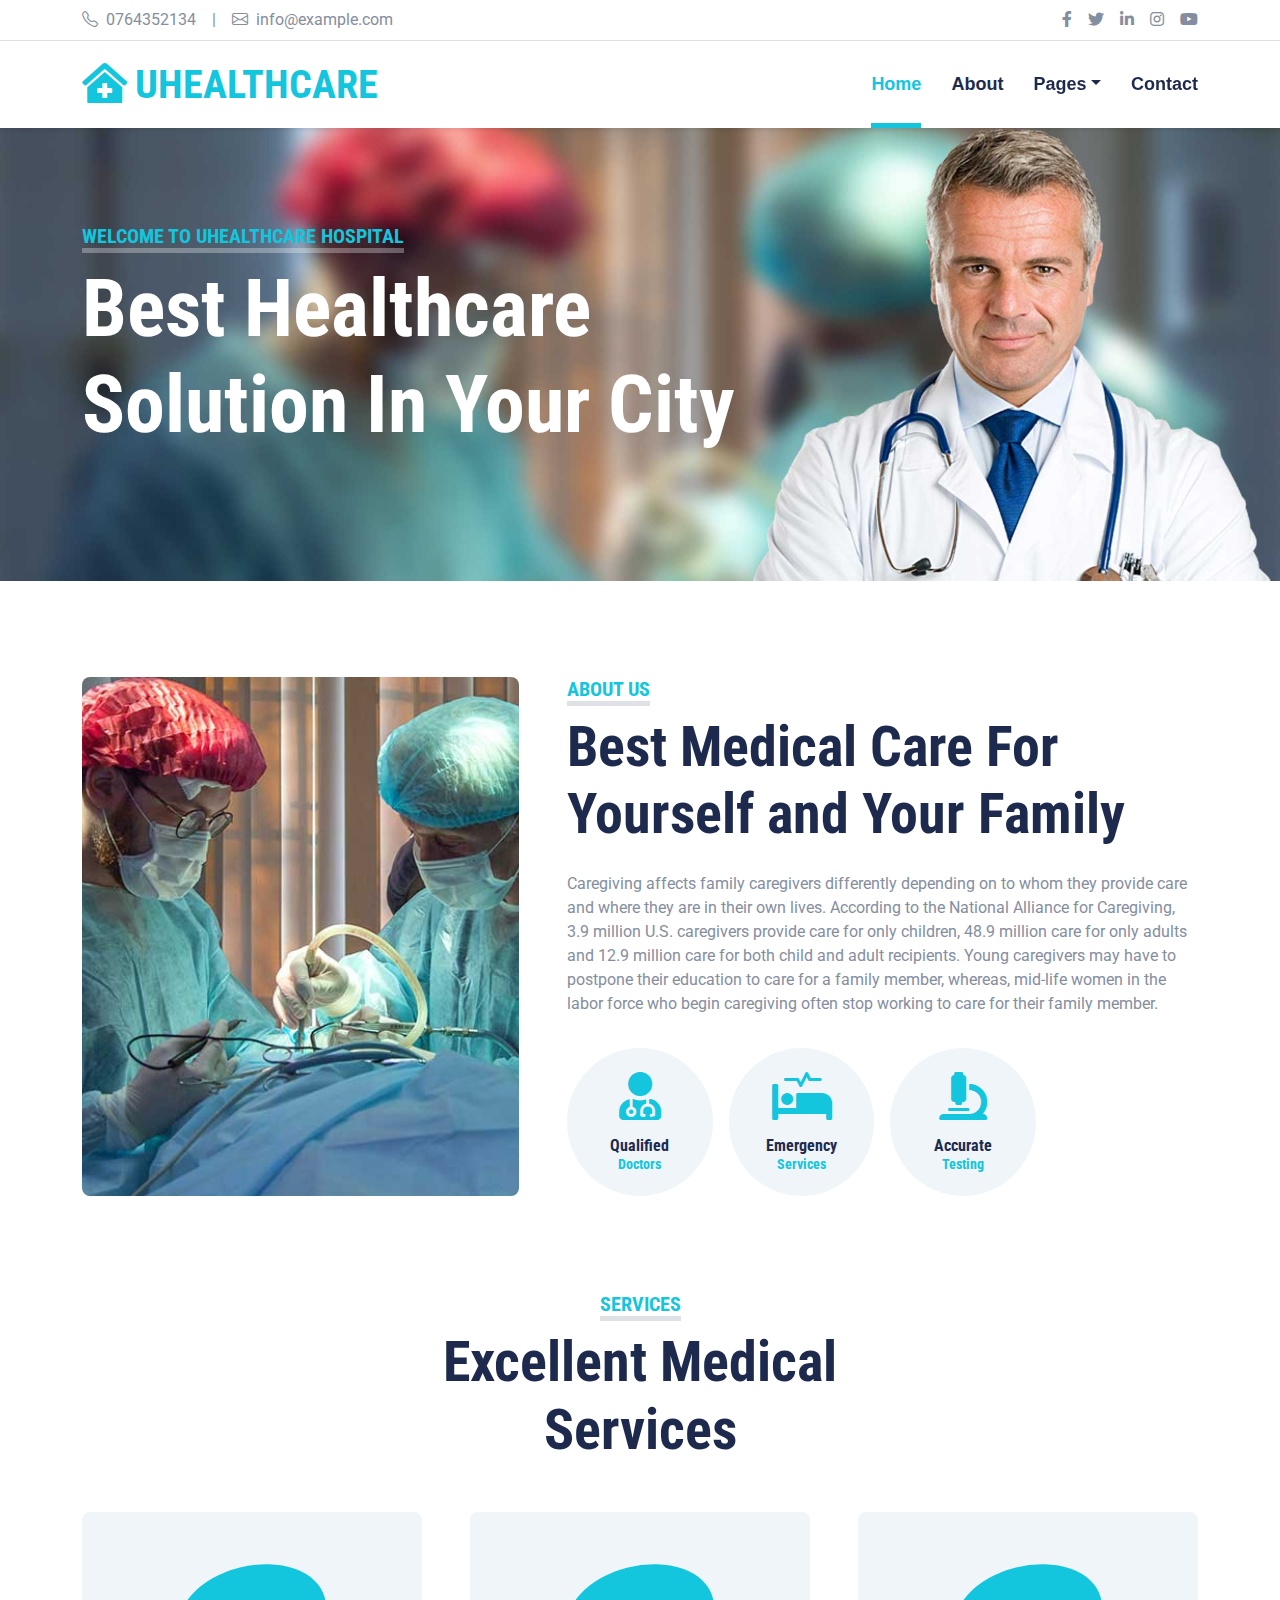
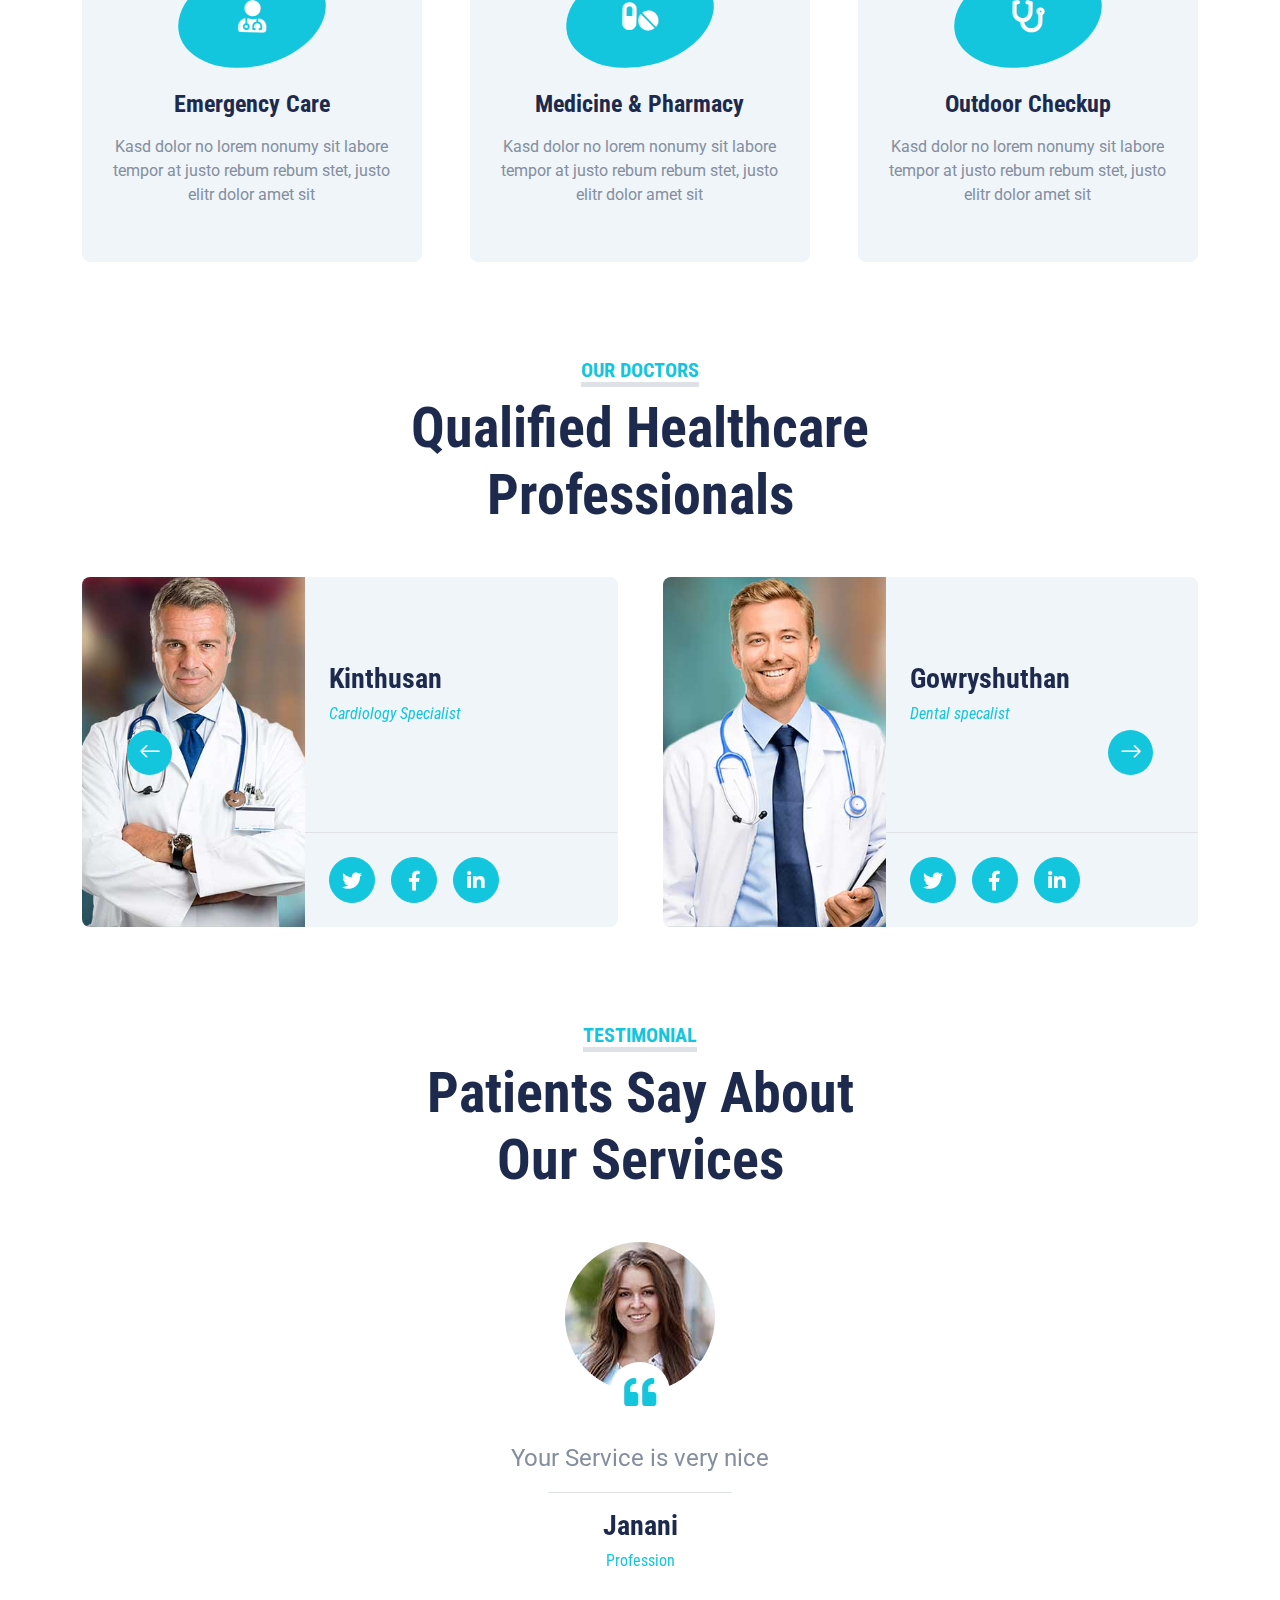
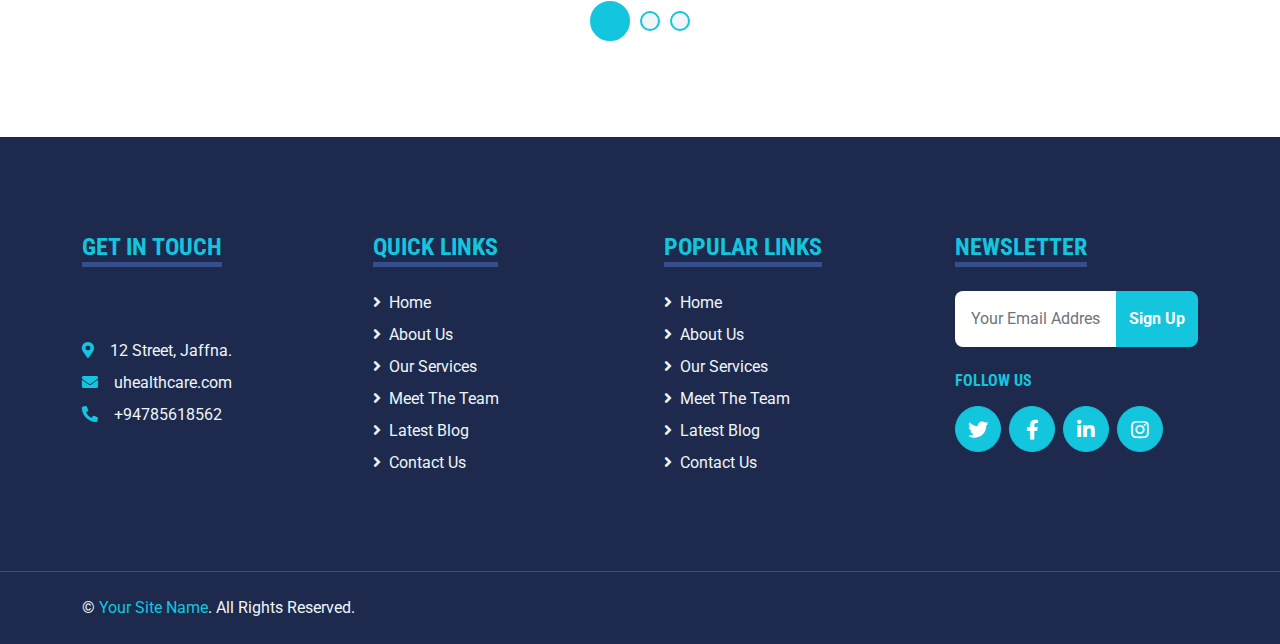
<file: index.html>
<!DOCTYPE html>
<html lang="en">

<head>
    <meta charset="utf-8">
    <title>UHealthcare - Hospital </title>
    <meta content="width=device-width, initial-scale=1.0" name="viewport">
    <meta content="Free HTML Templates" name="keywords">
    <meta content="Free HTML Templates" name="description">

    <!-- Favicon -->
    <link href="img/favicon.ico" rel="icon">

    <!-- Google Web Fonts -->
    <link rel="preconnect" href="https://fonts.gstatic.com">
    <link href="https://fonts.googleapis.com/css2?family=Roboto+Condensed:wght@400;700&family=Roboto:wght@400;700&display=swap" rel="stylesheet">  

    <!-- Icon Font Stylesheet -->
    <link href="https://cdnjs.cloudflare.com/ajax/libs/font-awesome/5.15.0/css/all.min.css" rel="stylesheet">
    <link href="https://cdn.jsdelivr.net/npm/bootstrap-icons@1.4.1/font/bootstrap-icons.css" rel="stylesheet">

    <!-- Libraries Stylesheet -->
    <link href="lib/owlcarousel/assets/owl.carousel.min.css" rel="stylesheet">
    <link href="lib/tempusdominus/css/tempusdominus-bootstrap-4.min.css" rel="stylesheet" />

    <!-- Customized Bootstrap Stylesheet -->
    <link href="css/bootstrap.min.css" rel="stylesheet">

    <!-- Template Stylesheet -->
    <link href="css/style.css" rel="stylesheet">
</head>

<body>
    <!-- Topbar Start -->
    <div class="container-fluid py-2 border-bottom d-none d-lg-block">
        <div class="container">
            <div class="row">
                <div class="col-md-6 text-center text-lg-start mb-2 mb-lg-0">
                    <div class="d-inline-flex align-items-center">
                        <a class="text-decoration-none text-body pe-3" href=""><i class="bi bi-telephone me-2"></i>0764352134</a>
                        <span class="text-body">|</span>
                        <a class="text-decoration-none text-body px-3" href=""><i class="bi bi-envelope me-2"></i>info@example.com</a>
                    </div>
                </div>
                <div class="col-md-6 text-center text-lg-end">
                    <div class="d-inline-flex align-items-center">
                        <a class="text-body px-2" href="">
                            <i class="fab fa-facebook-f"></i>
                        </a>
                        <a class="text-body px-2" href="">
                            <i class="fab fa-twitter"></i>
                        </a>
                        <a class="text-body px-2" href="">
                            <i class="fab fa-linkedin-in"></i>
                        </a>
                        <a class="text-body px-2" href="">
                            <i class="fab fa-instagram"></i>
                        </a>
                        <a class="text-body ps-2" href="">
                            <i class="fab fa-youtube"></i>
                        </a>
                    </div>
                </div>
            </div>
        </div>
    </div>
    <!-- Topbar End -->


    <!-- Navbar Start -->
    <div class="container-fluid sticky-top bg-white shadow-sm">
        <div class="container">
            <nav class="navbar navbar-expand-lg bg-white navbar-light py-3 py-lg-0">
                <a href="index.html" class="navbar-brand">
                    <h1 class="m-0 text-uppercase text-primary"><i class="fa fa-clinic-medical me-2"></i>UHealthcare </h1>
                </a>
                <button class="navbar-toggler" type="button" data-bs-toggle="collapse" data-bs-target="#navbarCollapse">
                    <span class="navbar-toggler-icon"></span>
                </button>
                <div class="collapse navbar-collapse" id="navbarCollapse">
                    <div class="navbar-nav ms-auto py-0">
                        <a href="index.html" class="nav-item nav-link active">Home</a>
                        <a href="kinthusan/about.html" class="nav-item nav-link">About</a>
                       
                        
                        <div class="nav-item dropdown">
                            <a href="#" class="nav-link dropdown-toggle" data-bs-toggle="dropdown">Pages</a>
                            <div class="dropdown-menu m-0">
                                <a href="Adminlog.php" class="dropdown-item">Admin</a>
								  <a href="men/login.php" class="dropdown-item">pharmacy</a>
								<a href="doctorappointmentsystem/index.php" class="dropdown-item">Doctor</a>
                            </div>
                        </div>
                        <a href="kinthusan/contact.html" class="nav-item nav-link">Contact</a>
                    </div>
                </div>
            </nav>
        </div>
    </div>
    <!-- Navbar End -->


    <!-- Hero Start -->
    <div class="container-fluid bg-primary py-5 mb-5 hero-header">
        <div class="container py-5">
            <div class="row justify-content-start">
                <div class="col-lg-8 text-center text-lg-start">
                    <h5 class="d-inline-block text-primary text-uppercase border-bottom border-5" style="border-color: rgba(256, 256, 256, .3) !important;">Welcome To UHealthcare hospital</h5>
                    <h1 class="display-1 text-white mb-md-4">Best Healthcare Solution In Your City</h1>
					<div class="pt-2">
                       
                       
                    </div>
                    
                </div>
            </div>
        </div>
    </div>
    <!-- Hero End -->


    <!-- About Start -->
    <div class="container-fluid py-5">
        <div class="container">
            <div class="row gx-5">
                <div class="col-lg-5 mb-5 mb-lg-0" style="min-height: 500px;">
                    <div class="position-relative h-100">
                        <img class="position-absolute w-100 h-100 rounded" src="img/about.jpg" style="object-fit: cover;">
                    </div>
                </div>
                <div class="col-lg-7">
                    <div class="mb-4">
                        <h5 class="d-inline-block text-primary text-uppercase border-bottom border-5">About Us</h5>
                        <h1 class="display-4">Best Medical Care For Yourself and Your Family</h1>
                    </div>
                    <p>Caregiving affects family caregivers differently depending on to whom they provide care and where they are in their own lives. According to the National Alliance for Caregiving, 3.9 million U.S. caregivers provide care for only children, 48.9 million care for only adults and 12.9 million care for both child and adult recipients. Young caregivers may have to postpone their education to care for a family member, whereas, mid-life women in the labor force who begin caregiving often stop working to care for their family member.</p>
                    <div class="row g-3 pt-3">
                        <div class="col-sm-3 col-6">
                            <div class="bg-light text-center rounded-circle py-4">
                                <i class="fa fa-3x fa-user-md text-primary mb-3"></i>
                                <h6 class="mb-0">Qualified<small class="d-block text-primary">Doctors</small></h6>
                            </div>
                        </div>
                        <div class="col-sm-3 col-6">
                            <div class="bg-light text-center rounded-circle py-4">
                                <i class="fa fa-3x fa-procedures text-primary mb-3"></i>
                                <h6 class="mb-0">Emergency<small class="d-block text-primary">Services</small></h6>
                            </div>
                        </div>
                        <div class="col-sm-3 col-6">
                            <div class="bg-light text-center rounded-circle py-4">
                                <i class="fa fa-3x fa-microscope text-primary mb-3"></i>
                                <h6 class="mb-0">Accurate<small class="d-block text-primary">Testing</small></h6>
                            </div>
                        </div>
                        
                    </div>
                </div>
            </div>
        </div>
    </div>
    <!-- About End -->
    

    <!-- Services Start -->
    <div class="container-fluid py-5">
        <div class="container">
            <div class="text-center mx-auto mb-5" style="max-width: 500px;">
                <h5 class="d-inline-block text-primary text-uppercase border-bottom border-5">Services</h5>
                <h1 class="display-4">Excellent Medical Services</h1>
            </div>
            <div class="row g-5">
                <div class="col-lg-4 col-md-6">
                    <div class="service-item bg-light rounded d-flex flex-column align-items-center justify-content-center text-center">
                        <div class="service-icon mb-4">
                            <i class="fa fa-2x fa-user-md text-white"></i>
                        </div>
                        <h4 class="mb-3">Emergency Care</h4>
                        <p class="m-0">Kasd dolor no lorem nonumy sit labore tempor at justo rebum rebum stet, justo elitr dolor amet sit</p>
                        <a class="btn btn-lg btn-primary rounded-pill" href="">
                            <i class="bi bi-arrow-right"></i>
                        </a>
                    </div>
                </div>
                <div class="col-lg-4 col-md-6">
                    <div class="service-item bg-light rounded d-flex flex-column align-items-center justify-content-center text-center">
                        <div class="service-icon mb-4">
                            <i class="fa fa-2x fa-pills text-white"></i>
                        </div>
                        <h4 class="mb-3">Medicine & Pharmacy</h4>
                        <p class="m-0">Kasd dolor no lorem nonumy sit labore tempor at justo rebum rebum stet, justo elitr dolor amet sit</p>
                        <a class="btn btn-lg btn-primary rounded-pill" href="">
                            <i class="bi bi-arrow-right"></i>
                        </a>
                    </div>
                </div>
                <div class="col-lg-4 col-md-6">
                    <div class="service-item bg-light rounded d-flex flex-column align-items-center justify-content-center text-center">
                        <div class="service-icon mb-4">
                            <i class="fa fa-2x fa-stethoscope text-white"></i>
                        </div>
                        <h4 class="mb-3">Outdoor Checkup</h4>
                        <p class="m-0">Kasd dolor no lorem nonumy sit labore tempor at justo rebum rebum stet, justo elitr dolor amet sit</p>
                        <a class="btn btn-lg btn-primary rounded-pill" href="">
                            <i class="bi bi-arrow-right"></i>
                        </a>
                    </div>
                </div>
                
                
            </div>
        </div>
    </div>
    <!-- Services End -->


    <!-- Appointment Start -->
    
    <!-- Appointment End -->


    <!-- Pricing Plan Start -->



    <!-- Team Start -->
    <div class="container-fluid py-5">
        <div class="container">
            <div class="text-center mx-auto mb-5" style="max-width: 500px;">
                <h5 class="d-inline-block text-primary text-uppercase border-bottom border-5">Our Doctors</h5>
                <h1 class="display-4">Qualified Healthcare Professionals</h1>
            </div>
            <div class="owl-carousel team-carousel position-relative">
                <div class="team-item">
                    <div class="row g-0 bg-light rounded overflow-hidden">
                        <div class="col-12 col-sm-5 h-100">
                            <img class="img-fluid h-100" src="img/team-1.jpg" style="object-fit: cover;">
                        </div>
                        <div class="col-12 col-sm-7 h-100 d-flex flex-column">
                            <div class="mt-auto p-4">
                                <h3>Kinthusan</h3>
                                <h6 class="fw-normal fst-italic text-primary mb-4">Cardiology Specialist</h6>
                                
                            </div>
                            <div class="d-flex mt-auto border-top p-4">
                                <a class="btn btn-lg btn-primary btn-lg-square rounded-circle me-3" href="#"><i class="fab fa-twitter"></i></a>
                                <a class="btn btn-lg btn-primary btn-lg-square rounded-circle me-3" href="#"><i class="fab fa-facebook-f"></i></a>
                                <a class="btn btn-lg btn-primary btn-lg-square rounded-circle" href="#"><i class="fab fa-linkedin-in"></i></a>
                            </div>
                        </div>
                    </div>
                </div>
                <div class="team-item">
                    <div class="row g-0 bg-light rounded overflow-hidden">
                        <div class="col-12 col-sm-5 h-100">
                            <img class="img-fluid h-100" src="img/team-2.jpg" style="object-fit: cover;">
                        </div>
                        <div class="col-12 col-sm-7 h-100 d-flex flex-column">
                            <div class="mt-auto p-4">
                                <h3>Gowryshuthan</h3>
                                <h6 class="fw-normal fst-italic text-primary mb-4">Dental specalist</h6>
                                
                            </div>
                            <div class="d-flex mt-auto border-top p-4">
                                <a class="btn btn-lg btn-primary btn-lg-square rounded-circle me-3" href="#"><i class="fab fa-twitter"></i></a>
                                <a class="btn btn-lg btn-primary btn-lg-square rounded-circle me-3" href="#"><i class="fab fa-facebook-f"></i></a>
                                <a class="btn btn-lg btn-primary btn-lg-square rounded-circle" href="#"><i class="fab fa-linkedin-in"></i></a>
                            </div>
                        </div>
                    </div>
                </div>
                <div class="team-item">
                    <div class="row g-0 bg-light rounded overflow-hidden">
                        <div class="col-12 col-sm-5 h-100">
                            <img class="img-fluid h-100" src="img/team-3.jpg" style="object-fit: cover;">
                        </div>
                        <div class="col-12 col-sm-7 h-100 d-flex flex-column">
                            <div class="mt-auto p-4">
                                <h3>Abinaga</h3>
                                <h6 class="fw-normal fst-italic text-primary mb-4">Skin specalizt</h6>
                                
                            </div>
                            <div class="d-flex mt-auto border-top p-4">
                                <a class="btn btn-lg btn-primary btn-lg-square rounded-circle me-3" href="#"><i class="fab fa-twitter"></i></a>
                                <a class="btn btn-lg btn-primary btn-lg-square rounded-circle me-3" href="#"><i class="fab fa-facebook-f"></i></a>
                                <a class="btn btn-lg btn-primary btn-lg-square rounded-circle" href="#"><i class="fab fa-linkedin-in"></i></a>
                            </div>
                        </div>
                    </div>
                </div>
            </div>
        </div>
    </div>
    <!-- Team End -->


    <!-- Search Start -->
    
    <!-- Search End -->


    <!-- Testimonial Start -->
    <div class="container-fluid py-5">
        <div class="container">
            <div class="text-center mx-auto mb-5" style="max-width: 500px;">
                <h5 class="d-inline-block text-primary text-uppercase border-bottom border-5">Testimonial</h5>
                <h1 class="display-4">Patients Say About Our Services</h1>
            </div>
            <div class="row justify-content-center">
                <div class="col-lg-8">
                    <div class="owl-carousel testimonial-carousel">
                        <div class="testimonial-item text-center">
                            <div class="position-relative mb-5">
                                <img class="img-fluid rounded-circle mx-auto" src="img/testimonial-1.jpg" alt="">
                                <div class="position-absolute top-100 start-50 translate-middle d-flex align-items-center justify-content-center bg-white rounded-circle" style="width: 60px; height: 60px;">
                                    <i class="fa fa-quote-left fa-2x text-primary"></i>
                                </div>
                            </div>
                            <p class="fs-4 fw-normal">Your Service is very nice</p>
                            <hr class="w-25 mx-auto">
                            <h3>Janani</h3>
                            <h6 class="fw-normal text-primary mb-3">Profession</h6>
                        </div>
                        <div class="testimonial-item text-center">
                            <div class="position-relative mb-5">
                                <img class="img-fluid rounded-circle mx-auto" src="img/testimonial-2.jpg" alt="">
                                <div class="position-absolute top-100 start-50 translate-middle d-flex align-items-center justify-content-center bg-white rounded-circle" style="width: 60px; height: 60px;">
                                    <i class="fa fa-quote-left fa-2x text-primary"></i>
                                </div>
                            </div>
                            <p class="fs-4 fw-normal">Your service very Fast</p>
                            <hr class="w-25 mx-auto">
                            <h3>Vijay Thalapathy</h3>
                            <h6 class="fw-normal text-primary mb-3">Profession</h6>
                        </div>
                        <div class="testimonial-item text-center">
                            <div class="position-relative mb-5">
                                <img class="img-fluid rounded-circle mx-auto" src="img/testimonial-3.jpg" alt="">
                                <div class="position-absolute top-100 start-50 translate-middle d-flex align-items-center justify-content-center bg-white rounded-circle" style="width: 60px; height: 60px;">
                                    <i class="fa fa-quote-left fa-2x text-primary"></i>
                                </div>
                            </div>
                            <p class="fs-4 fw-normal">Your service is very bad</p>
                            <hr class="w-25 mx-auto">
                            <h3>Shalini</h3>
                            <h6 class="fw-normal text-primary mb-3">Profession</h6>
                        </div>
                    </div>
                </div>
            </div>
        </div>
    </div>
    <!-- Testimonial End -->


    <!-- Blog Start -->
    
    <!-- Blog End -->
    

    <!-- Footer Start -->
    <div class="container-fluid bg-dark text-light mt-5 py-5">
        <div class="container py-5">
            <div class="row g-5">
                <div class="col-lg-3 col-md-6">
                    <h4 class="d-inline-block text-primary text-uppercase border-bottom border-5 border-secondary mb-4">Get In Touch</h4>
                    <p class="mb-4">&nbsp;</p>
                    <p class="mb-2"><i class="fa fa-map-marker-alt text-primary me-3"></i><span class="mb-0">12 Street, Jaffna.</span></p>
                    <p class="mb-2"><i class="fa fa-envelope text-primary me-3"></i><span class="mb-0">uhealthcare.com</span></p>
                    <p class="mb-0"><i class="fa fa-phone-alt text-primary me-3"></i>+94785618562</p>
                </div>
                <div class="col-lg-3 col-md-6">
                    <h4 class="d-inline-block text-primary text-uppercase border-bottom border-5 border-secondary mb-4">Quick Links</h4>
                    <div class="d-flex flex-column justify-content-start">
                        <a class="text-light mb-2" href="#"><i class="fa fa-angle-right me-2"></i>Home</a>
                        <a class="text-light mb-2" href="#"><i class="fa fa-angle-right me-2"></i>About Us</a>
                        <a class="text-light mb-2" href="#"><i class="fa fa-angle-right me-2"></i>Our Services</a>
                        <a class="text-light mb-2" href="#"><i class="fa fa-angle-right me-2"></i>Meet The Team</a>
                        <a class="text-light mb-2" href="#"><i class="fa fa-angle-right me-2"></i>Latest Blog</a>
                        <a class="text-light" href="#"><i class="fa fa-angle-right me-2"></i>Contact Us</a>
                    </div>
                </div>
                <div class="col-lg-3 col-md-6">
                    <h4 class="d-inline-block text-primary text-uppercase border-bottom border-5 border-secondary mb-4">Popular Links</h4>
                    <div class="d-flex flex-column justify-content-start">
                        <a class="text-light mb-2" href="#"><i class="fa fa-angle-right me-2"></i>Home</a>
                        <a class="text-light mb-2" href="#"><i class="fa fa-angle-right me-2"></i>About Us</a>
                        <a class="text-light mb-2" href="#"><i class="fa fa-angle-right me-2"></i>Our Services</a>
                        <a class="text-light mb-2" href="#"><i class="fa fa-angle-right me-2"></i>Meet The Team</a>
                        <a class="text-light mb-2" href="#"><i class="fa fa-angle-right me-2"></i>Latest Blog</a>
                        <a class="text-light" href="#"><i class="fa fa-angle-right me-2"></i>Contact Us</a>
                    </div>
                </div>
                <div class="col-lg-3 col-md-6">
                    <h4 class="d-inline-block text-primary text-uppercase border-bottom border-5 border-secondary mb-4">Newsletter</h4>
                    <form action="">
                        <div class="input-group">
                            <input type="text" class="form-control p-3 border-0" placeholder="Your Email Address">
                            <button class="btn btn-primary">Sign Up</button>
                        </div>
                    </form>
                    <h6 class="text-primary text-uppercase mt-4 mb-3">Follow Us</h6>
                    <div class="d-flex">
                        <a class="btn btn-lg btn-primary btn-lg-square rounded-circle me-2" href="#"><i class="fab fa-twitter"></i></a>
                        <a class="btn btn-lg btn-primary btn-lg-square rounded-circle me-2" href="#"><i class="fab fa-facebook-f"></i></a>
                        <a class="btn btn-lg btn-primary btn-lg-square rounded-circle me-2" href="#"><i class="fab fa-linkedin-in"></i></a>
                        <a class="btn btn-lg btn-primary btn-lg-square rounded-circle" href="#"><i class="fab fa-instagram"></i></a>
                    </div>
                </div>
            </div>
        </div>
    </div>
    <div class="container-fluid bg-dark text-light border-top border-secondary py-4">
        <div class="container">
            <div class="row g-5">
                <div class="col-md-6 text-center text-md-start">
                    <p class="mb-md-0">&copy; <a class="text-primary" href="#">Your Site Name</a>. All Rights Reserved.</p>
                
                </div>
            </div>
        </div>
    </div>
    <!-- Footer End -->


    <!-- Back to Top -->
    <a href="#" class="btn btn-lg btn-primary btn-lg-square back-to-top"><i class="bi bi-arrow-up"></i></a>


    <!-- JavaScript Libraries -->
    <script src="https://code.jquery.com/jquery-3.4.1.min.js"></script>
    <script src="https://cdn.jsdelivr.net/npm/bootstrap@5.0.0/dist/js/bootstrap.bundle.min.js"></script>
    <script src="lib/easing/easing.min.js"></script>
    <script src="lib/waypoints/waypoints.min.js"></script>
    <script src="lib/owlcarousel/owl.carousel.min.js"></script>
    <script src="lib/tempusdominus/js/moment.min.js"></script>
    <script src="lib/tempusdominus/js/moment-timezone.min.js"></script>
    <script src="lib/tempusdominus/js/tempusdominus-bootstrap-4.min.js"></script>

    <!-- Template Javascript -->
    <script src="js/main.js"></script>
</body>

</html>
</file>
<file: css/style.css>
/********** Template CSS **********/
:root {
    --primary: #13C5DD;
    --secondary: #354F8E;
    --light: #EFF5F9;
    --dark: #1D2A4D;
}

.btn {
    font-weight: 700;
    transition: .5s;
}

.btn:hover {
    -webkit-box-shadow: 0 8px 6px -6px #555555;
    -moz-box-shadow: 0 8px 6px -6px #555555;
    box-shadow: 0 8px 6px -6px #555555;
}

.btn-primary {
    color: #FFFFFF;
}

.btn-square {
    width: 36px;
    height: 36px;
}

.btn-sm-square {
    width: 28px;
    height: 28px;
}

.btn-lg-square {
    width: 46px;
    height: 46px;
}

.btn-square,
.btn-sm-square,
.btn-lg-square {
    padding-left: 0;
    padding-right: 0;
    text-align: center;
}

.back-to-top {
    position: fixed;
    display: none;
    right: 30px;
    bottom: 0;
    border-radius: 50% 50% 0 0;
    z-index: 99;
}

.navbar-light .navbar-nav .nav-link {
    font-family: 'Jost', sans-serif;
    position: relative;
    margin-left: 30px;
    padding: 30px 0;
    font-size: 18px;
    font-weight: 700;
    color: var(--dark);
    outline: none;
    transition: .5s;
}

.navbar-light .navbar-nav .nav-link:hover,
.navbar-light .navbar-nav .nav-link.active {
    color: var(--primary);
}

@media (min-width: 992px) {
    .navbar-light .navbar-nav .nav-link::before {
        position: absolute;
        content: "";
        width: 0;
        height: 5px;
        bottom: 0;
        left: 50%;
        background: var(--primary);
        transition: .5s;
    }

    .navbar-light .navbar-nav .nav-link:hover::before,
    .navbar-light .navbar-nav .nav-link.active::before {
        width: 100%;
        left: 0;
    }
}

@media (max-width: 991.98px) {
    .navbar-light .navbar-nav .nav-link  {
        margin-left: 0;
        padding: 10px 0;
    }
}

.hero-header {
    background: url(../img/hero.jpg) top right no-repeat;
    background-size: cover;
}

.service-item {
    position: relative;
    height: 350px;
    padding: 0 30px;
    transition: .5s;
}

.service-item .service-icon {
    width: 150px;
    height: 100px;
    display: flex;
    align-items: center;
    justify-content: center;
    background: var(--primary);
    border-radius: 50%;
    transform: rotate(-14deg);
}

.service-item .service-icon i {
    transform: rotate(15deg);
}

.service-item a.btn {
    position: absolute;
    width: 60px;
    bottom: -48px;
    left: 50%;
    margin-left: -30px;
    opacity: 0;
}

.service-item:hover a.btn {
    bottom: -24px;
    opacity: 1;
}

.price-carousel::after {
    position: absolute;
    content: "";
    width: 100%;
    height: 50%;
    bottom: 0;
    left: 0;
    background: var(--primary);
    border-radius: 8px 8px 50% 50%;
    z-index: -1;
}

.price-carousel .owl-nav {
    margin-top: 35px;
    width: 100%;
    text-align: center;
    display: flex;
    justify-content: center;
}

.price-carousel .owl-nav .owl-prev,
.price-carousel .owl-nav .owl-next{
    position: relative;
    margin: 0 5px;
    width: 45px;
    height: 45px;
    display: flex;
    align-items: center;
    justify-content: center;
    color: var(--primary);
    background: #FFFFFF;
    font-size: 22px;
    border-radius: 45px;
    transition: .5s;
}

.price-carousel .owl-nav .owl-prev:hover,
.price-carousel .owl-nav .owl-next:hover {
    color: var(--dark);
}

@media (min-width: 576px) {
    .team-item .row {
        height: 350px;
    }
}

.team-carousel .owl-nav {
    position: absolute;
    padding: 0 45px;
    width: 100%;
    height: 45px;
    top: calc(50% - 22.5px);
    left: 0;
    display: flex;
    justify-content: space-between;
}

.team-carousel .owl-nav .owl-prev,
.team-carousel .owl-nav .owl-next {
    position: relative;
    width: 45px;
    height: 45px;
    display: flex;
    align-items: center;
    justify-content: center;
    color: #FFFFFF;
    background: var(--primary);
    border-radius: 45px;
    font-size: 22px;
    transition: .5s;
}

.team-carousel .owl-nav .owl-prev:hover,
.team-carousel .owl-nav .owl-next:hover {
    background: var(--dark);
}

.testimonial-carousel .owl-dots {
    margin-top: 15px;
    display: flex;
    align-items: center;
    justify-content: center;
}

.testimonial-carousel .owl-dot {
    position: relative;
    display: inline-block;
    margin: 0 5px;
    width: 20px;
    height: 20px;
    background: var(--light);
    border: 2px solid var(--primary);
    border-radius: 20px;
    transition: .5s;
}

.testimonial-carousel .owl-dot.active {
    width: 40px;
    height: 40px;
    background: var(--primary);
}

.testimonial-carousel .owl-item img {
    width: 150px;
    height: 150px;
}
</file>
